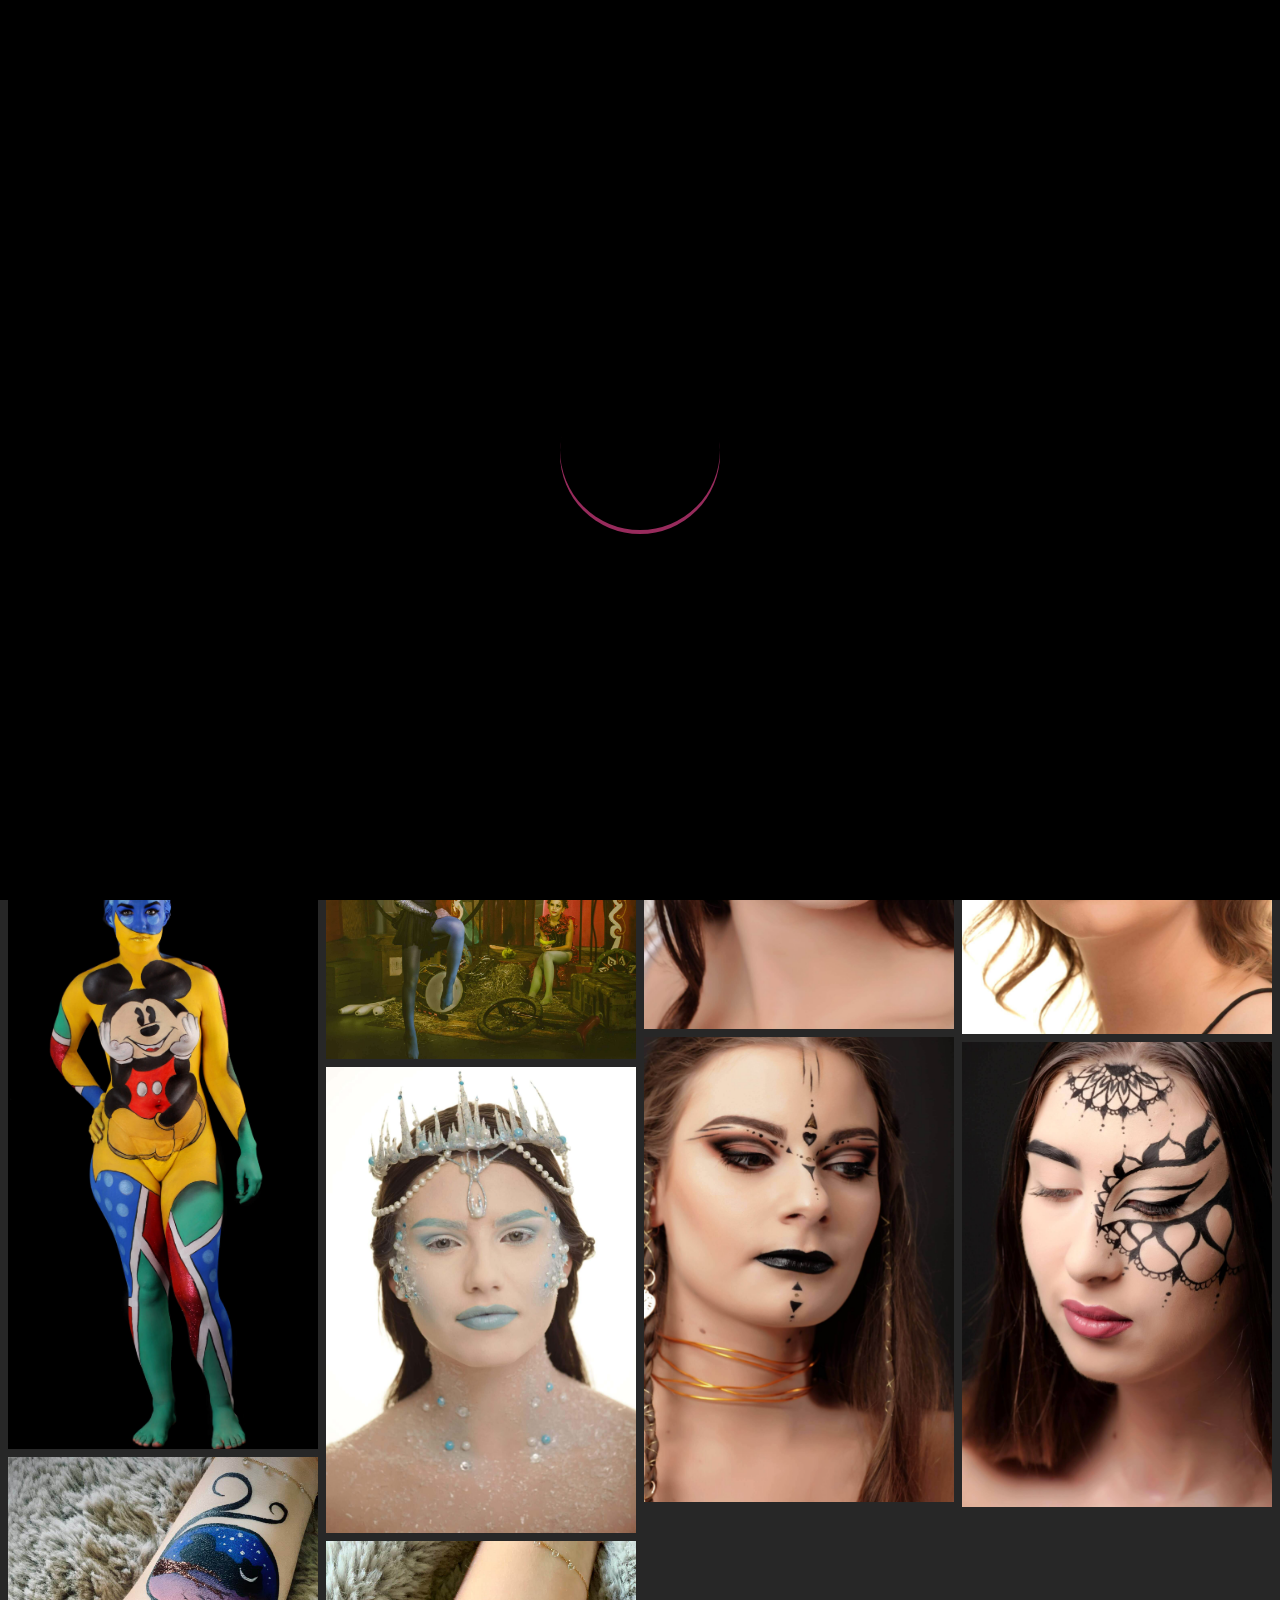
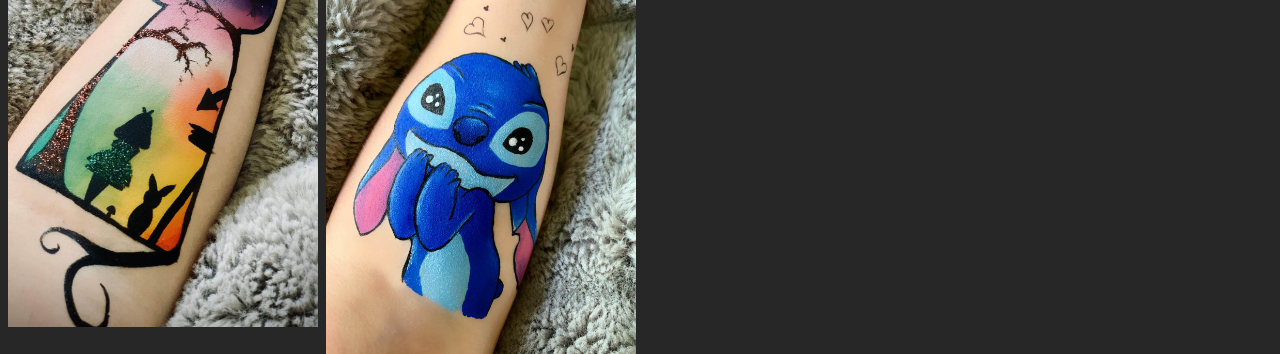
<file: galerieCategorieA.html>
<!doctype html>
<html lang="fr">
<head>
    <!-- Global site tag (gtag.js) - Google Analytics -->
    <script async src="https://www.googletagmanager.com/gtag/js?id=UA-150969790-1"></script>
    <script>
        window.dataLayer = window.dataLayer || [];
        function gtag(){dataLayer.push(arguments);}
        gtag('js', new Date());

        gtag('config', 'UA-150969790-1');
    </script>
    <meta charset="UTF-8">
    <meta name="viewport"
          content="width=device-width, user-scalable=no, initial-scale=1.0, minimum-scale=1.0">
    <meta http-equiv="X-UA-Compatible" content="ie=edge">
    <title>Galerie Artistique | Maeva Cinquin</title>
    <meta name="description" content="maquilleuse professionnelle, maquillage artistique, bodypainting">
    <link rel="icon" href="images/fav_makeup.png">
    <link href="https://fonts.googleapis.com/css?family=Nova+Oval|Satisfy&display=swap" rel="stylesheet">
    <link rel="stylesheet" type="text/css" href="styleGalerie.css">
    <link rel="canonical" href="https://cinquin-maeva.com/galerieCategorieA" />
</head>
<body>
<div id="loader">
    <div class="loadingio-spinner-eclipse-jrhej783wuk"><div class="ldio-7o1fx8r840a">
        <div></div>
    </div></div>
</div>
<header>
    <nav id="navigationBar">
        <ul>
            <!--logo-->
            <li class="menu"><a href="https://cinquin-maeva.com" class="logo"><img src="images/logo.png" alt="logo"></a></li>
            <li class="menu"><a href="https://cinquin-maeva.com/galerie">Galerie</a></li>
            <li class="menu"><a href="https://cinquin-maeva.com/#Contact">Contact</a></li>
        </ul>
    </nav>
</header>
<div class="ligne">
    <div class="colonne">
        <img src="images/photos/catA/a0.JPG" alt="Photos catégorie Artistique - 1">
        <img src="images/photos/catA/a4.JPG" alt="Photos catégorie Artistique - 5">
        <img src="images/photos/catA/a8.JPG" alt="Photos catégorie Artistique - 9">
        <img src="images/photos/catA/a9.JPG" alt="Photos catégorie Artistique - 10">
        <img src="images/photos/catA/brasMaquillage.jpeg" alt="Photos maquillage bras alice aux pays des merveilles - 16">
    </div>
    <div class="colonne">
        <img src="images/photos/catA/a1.JPG" alt="Photos catégorie Artistique - 2">
        <img src="images/photos/catA/a5.JPG" alt="Photos catégorie Artistique - 6">
        <img src="images/photos/catA/a12.JPG" alt="Photos catégorie Artistique - 13">
        <img src="images/photos/catA/brasMaquillageStitch.jpeg" alt="Photos maquillage bras stitch - 17">
    </div>

    <div class="colonne">
        <img src="images/photos/catA/a2.JPG" alt="Photos catégorie Artistique - 3">
        <img src="images/photos/catA/a6.JPG" alt="Photos catégorie Artistique - 7">
        <img src="images/photos/catA/a10.JPG" alt="Photos catégorie Artistique - 11">
        <img src="images/photos/catA/a14.JPG" alt="Photos catégorie Artistique - 15">
    </div>

    <div class="colonne">
        <img src="images/photos/catA/a3.JPG" alt="Photos catégorie Artistique - 4">
        <img src="images/photos/catA/a7.JPG" alt="Photos catégorie Artistique - 8">
        <img src="images/photos/catA/a11.JPG" alt="Photos catégorie Artistique - 12">
        <img src="images/photos/catA/a13.JPG" alt="Photos catégorie Artistique - 14">
    </div>
</div>
</body>
<script>
    window.onload = function(){
        setTimeout(function(){document.getElementById("loader").style.opacity = '0%';},1800);
        setTimeout(function(){document.getElementById("loader").style.display = 'none';},2600);
    }
</script>
</html>
</file>
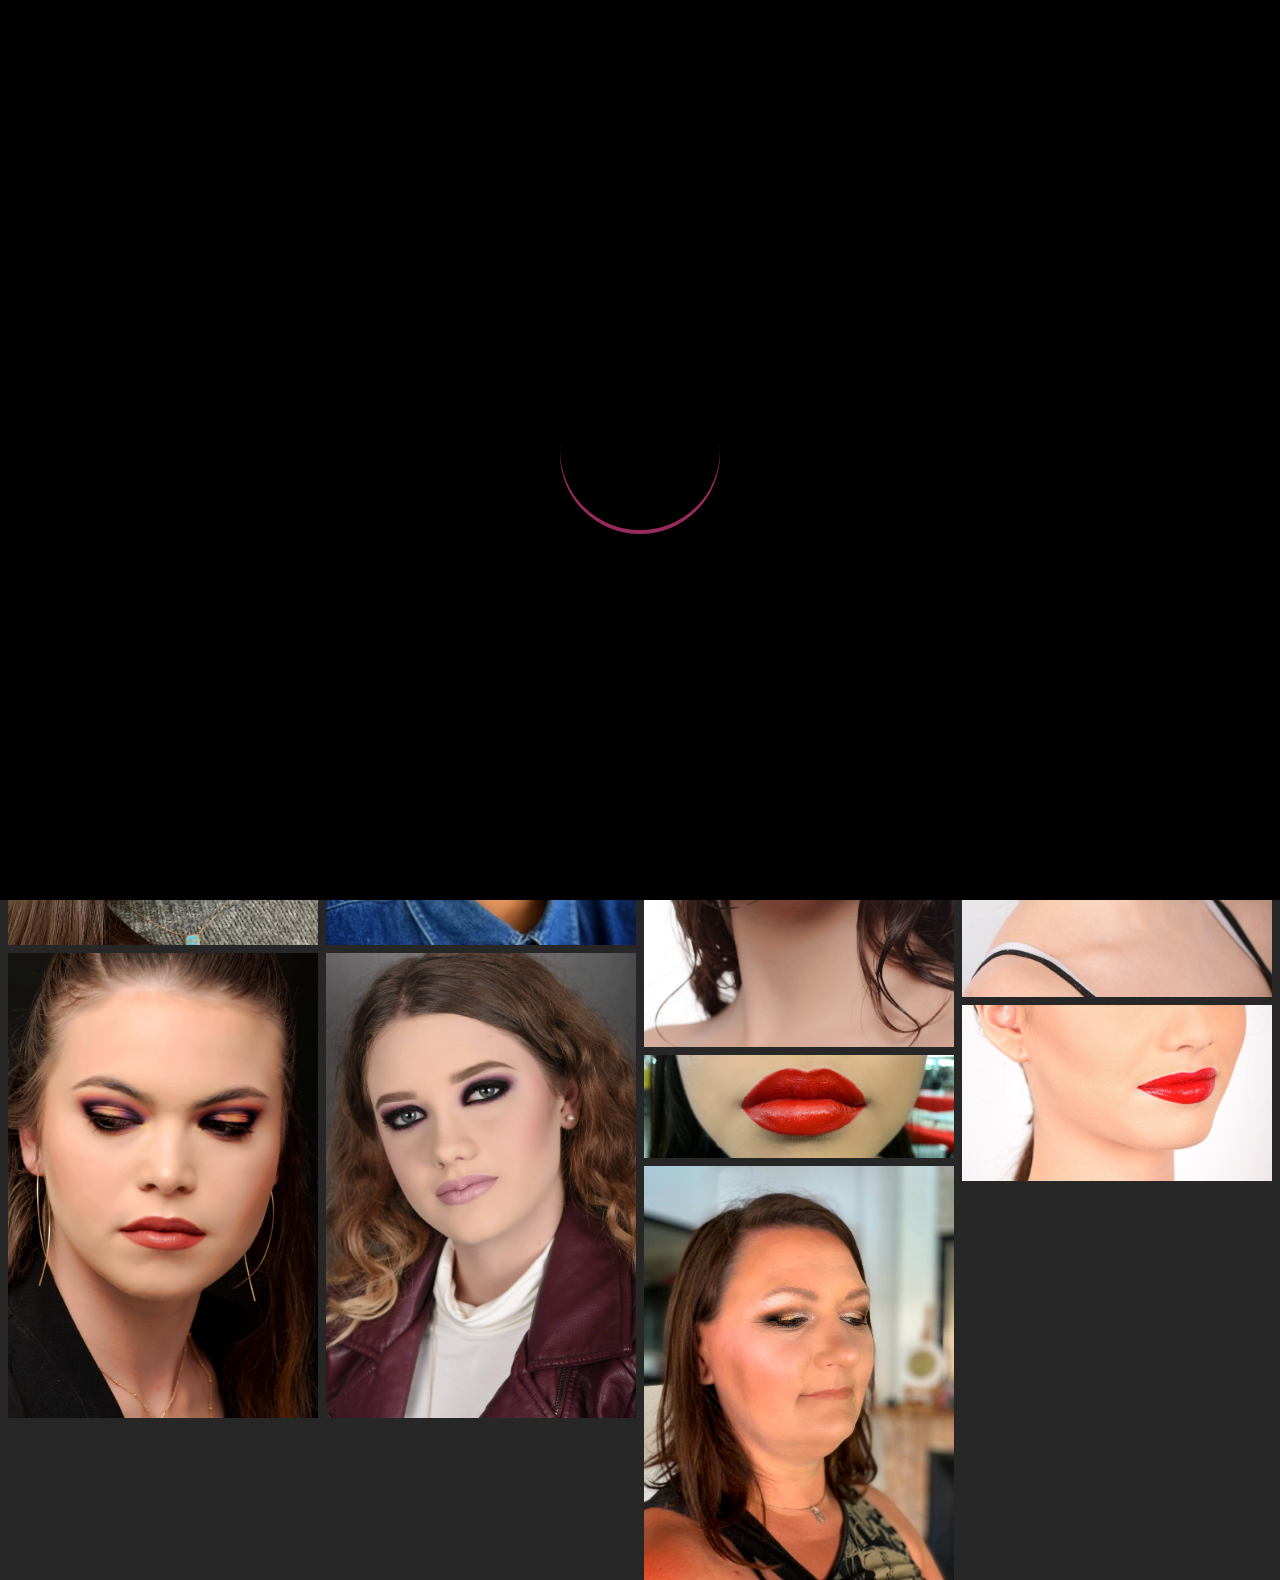
<file: galerieCategorieB.html>
<!doctype html>
<html lang="fr">
<head>
    <!-- Global site tag (gtag.js) - Google Analytics -->
    <script async src="https://www.googletagmanager.com/gtag/js?id=UA-150969790-1"></script>
    <script>
        window.dataLayer = window.dataLayer || [];
        function gtag(){dataLayer.push(arguments);}
        gtag('js', new Date());

        gtag('config', 'UA-150969790-1');
    </script>
    <meta charset="UTF-8">
    <meta name="viewport"
          content="width=device-width, user-scalable=no, initial-scale=1.0, minimum-scale=1.0">
    <meta http-equiv="X-UA-Compatible" content="ie=edge">
    <title>Galerie Beauté | Maeva Cinquin</title>
    <meta name="description" content="maquilleuse professionnelle, maquillage naturel, maquillage beauté">
    <link rel="icon" href="images/fav_makeup.png">
    <link href="https://fonts.googleapis.com/css?family=Nova+Oval|Satisfy&display=swap" rel="stylesheet">
    <link rel="stylesheet" type="text/css" href="styleGalerie.css">
    <link rel="canonical" href="https://cinquin-maeva.com/galerieCategorieB" />
</head>
<body>
<div id="loader">
    <div class="loadingio-spinner-eclipse-jrhej783wuk"><div class="ldio-7o1fx8r840a">
        <div></div>
    </div></div>
</div>
<header>
    <nav id="navigationBar">
        <ul>
            <!--logo-->
            <li class="menu"><a href="https://cinquin-maeva.com" class="logo"><img src="images/logo.png" alt="logo"></a></li>
            <li class="menu"><a href="https://cinquin-maeva.com/galerie">Galerie</a></li>
            <li class="menu"><a href="https://cinquin-maeva.com/#Contact">Contact</a></li>
        </ul>
    </nav>
</header>
<div class="ligne">
    <div class="colonne">
        <img src="images/photos/catB/b0.JPG" alt="Photos catégorie Beauté - 1">
        <img src="images/photos/catB/b4.JPG" alt="Photos catégorie Beauté - 5">
        <img src="images/photos/catB/b10.JPG" alt="Photos catégorie Beauté - 11">
    </div>
    <div class="colonne">
        <img src="images/photos/catB/b1.JPG" alt="Photos catégorie Beauté - 2">
        <img src="images/photos/catB/b5.JPG" alt="Photos catégorie Beauté - 6">
        <img src="images/photos/catB/b11.JPG" alt="Photos catégorie Beauté - 12">
    </div>
    <div class="colonne">
        <img src="images/photos/catB/b2.JPG" alt="Photos catégorie Beauté - 3">
        <img src="images/photos/catB/b6.JPG" alt="Photos catégorie Beauté - 7">
        <img src="images/photos/catB/b8.JPG" alt="Photos catégorie Beauté - 9">
        <img src="images/photos/catB/b12.JPG" alt="Photos catégorie Beauté - 13">
    </div>
    <div class="colonne">
        <img src="images/photos/catB/b3.JPG" alt="Photos catégorie Beauté - 4">
        <img src="images/photos/catB/b7.JPG" alt="Photos catégorie Beauté - 8">
        <img src="images/photos/catB/b9.JPG" alt="Photos catégorie Beauté - 10">

    </div>
</div>
</body>
<script>
    window.onload = function(){
        setTimeout(function(){document.getElementById("loader").style.opacity = '0%';},1800);
        setTimeout(function(){document.getElementById("loader").style.display = 'none';},2600);
    }
</script>
</html>
</file>
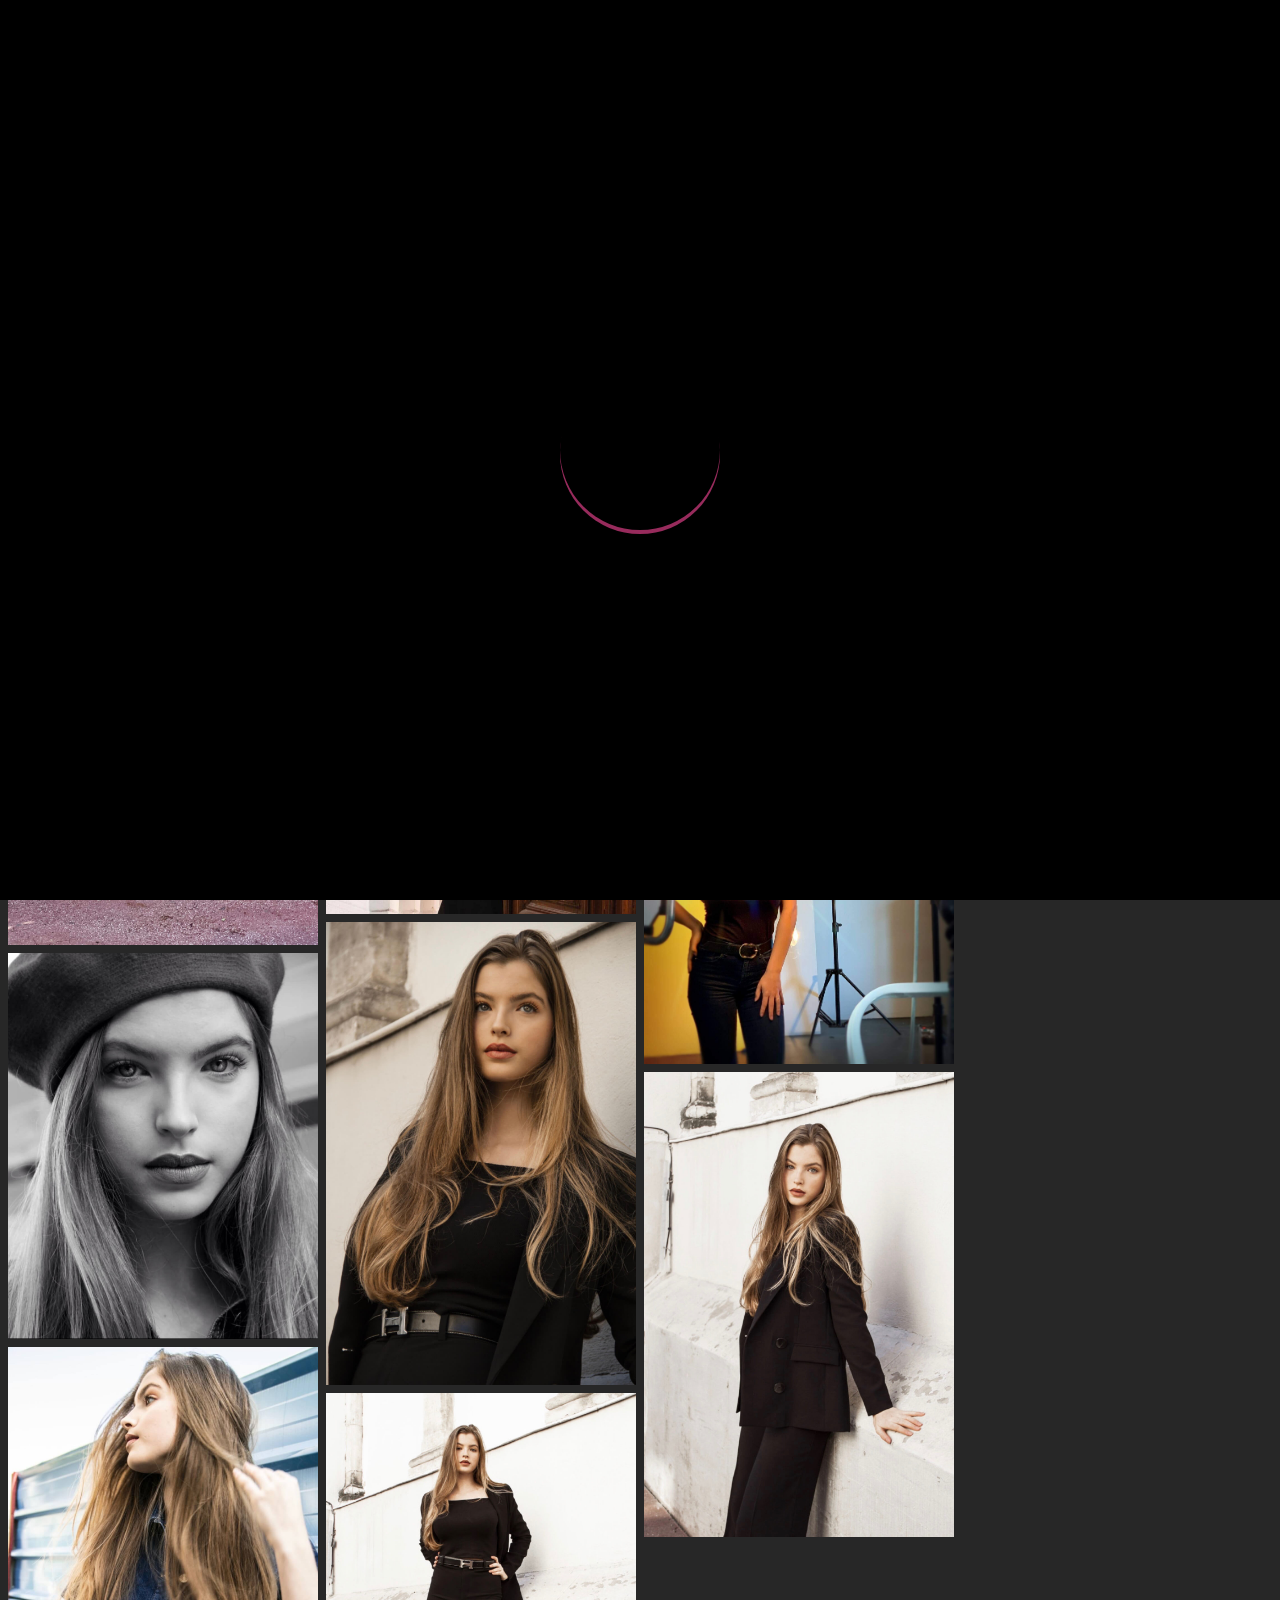
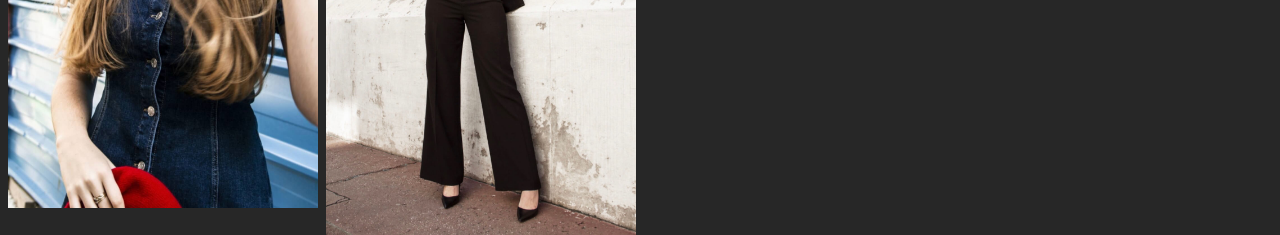
<file: galerieCategorieC.html>
<!doctype html>
<html lang="fr">
<head>
    <!-- Global site tag (gtag.js) - Google Analytics -->
    <script async src="https://www.googletagmanager.com/gtag/js?id=UA-150969790-1"></script>
    <script>
        window.dataLayer = window.dataLayer || [];

        function gtag() {
            dataLayer.push(arguments);
        }

        gtag('js', new Date());

        gtag('config', 'UA-150969790-1');
    </script>
    <meta charset="UTF-8">
    <meta name="viewport"
          content="width=device-width, user-scalable=no, initial-scale=1.0, minimum-scale=1.0">
    <meta http-equiv="X-UA-Compatible" content="ie=edge">
    <title>Galerie Shooting | Maeva Cinquin</title>
    <meta name="description" content="maquilleuse professionnelle, maquillage shooting">
    <link rel="icon" href="images/fav_makeup.png">
    <link href="https://fonts.googleapis.com/css?family=Nova+Oval|Satisfy&display=swap" rel="stylesheet">
    <link rel="stylesheet" type="text/css" href="styleGalerie.css">
    <link rel="canonical" href="https://cinquin-maeva.com/galerieCategorieC" />
</head>
<body>
<div id="loader">
    <div class="loadingio-spinner-eclipse-jrhej783wuk"><div class="ldio-7o1fx8r840a">
        <div></div>
    </div></div>
</div>
<header>
    <nav id="navigationBar">
        <ul>
            <!--logo-->
            <li class="menu"><a href="https://cinquin-maeva.com" class="logo"><img src="images/logo.png" alt="logo"></a></li>
            <li class="menu"><a href="https://cinquin-maeva.com/galerie">Galerie</a></li>
            <li class="menu"><a href="https://cinquin-maeva.com/#Contact">Contact</a></li>
        </ul>
    </nav>
</header>
<div class="ligne">
    <div class="colonne">
        <img src="images/photos/catC/c0.JPG" alt="Photos catégorie Shooting - 1">
        <img src="images/photos/catC/c4.JPG" alt="Photos catégorie Shooting - 5">
        <img src="images/photos/catC/c9.JPG" alt="Photos catégorie Shooting - 10">
        <img src="images/photos/catC/c13.JPG" alt="Photos catégorie Shooting - 14">
    </div>
    <div class="colonne">
        <img src="images/photos/catC/c1.JPG" alt="Photos catégorie Shooting - 2">
        <img src="images/photos/catC/c5.JPG" alt="Photos catégorie Shooting - 6">
        <img src="images/photos/catC/c10.JPG" alt="Photos catégorie Shooting - 11">
        <img src="images/photos/catC/c14.JPG" alt="Photos catégorie Shooting - 15">
    </div>
    <div class="colonne">
        <img src="images/photos/catC/c3.JPG" alt="Photos catégorie Shooting - 4">
        <img src="images/photos/catC/c6.JPG" alt="Photos catégorie Shooting - 7">
        <img src="images/photos/catC/c11.JPG" alt="Photos catégorie Shooting - 12">
    </div>
    <div class="colonne">
        <img src="images/photos/catC/c8.JPG" alt="Photos catégorie Shooting - 9">
        <img src="images/photos/catC/c7.JPG" alt="Photos catégorie Shooting - 8">
<!--        <img src="images/photos/catC/c12.JPG" alt="Photos catégorie Shooting - 13">-->
    </div>
</div>
<footer>
    <ul>
        <li>Shooting du 22.02.2019</li>
        <a href="https://mariannegiroudon.wixsite.com/mariannegiroudon" target="_blank">
            <li>Lien vers la Photographe</li>
        </a>
        <a href="https://www.enjoy-models.com/en/women/20847-lilou-e/" target="_blank">
            <li>Lien vers la Modèle</li>
        </a>
    </ul>
</footer>
</body>
<script>
    window.onload = function () {
        setTimeout(function(){document.getElementById("loader").style.opacity = '0%';},1800);
        setTimeout(function(){document.getElementById("loader").style.display = 'none';},2600);
    }
</script>
</html>
</file>
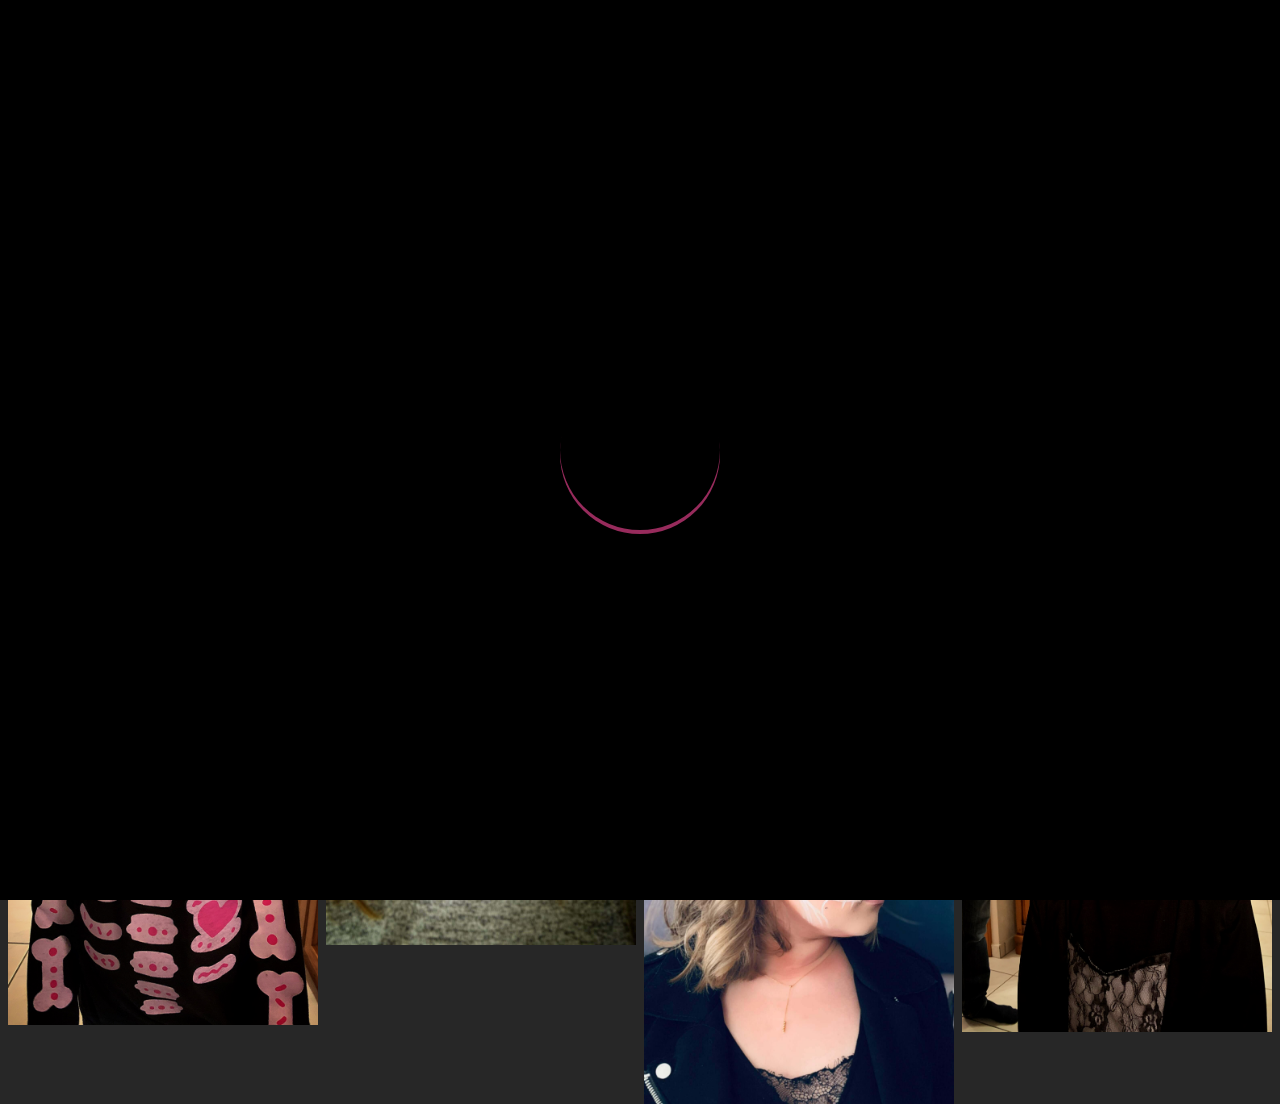
<file: galerieCategorieD.html>
<!doctype html>
<html lang="fr">
<head>
    <!-- Global site tag (gtag.js) - Google Analytics -->
    <script async src="https://www.googletagmanager.com/gtag/js?id=UA-150969790-1"></script>
    <script>
        window.dataLayer = window.dataLayer || [];
        function gtag(){dataLayer.push(arguments);}
        gtag('js', new Date());

        gtag('config', 'UA-150969790-1');
    </script>
    <meta charset="UTF-8">
    <meta name="viewport"
          content="width=device-width, user-scalable=no, initial-scale=1.0, minimum-scale=1.0">
    <meta http-equiv="X-UA-Compatible" content="ie=edge">
    <title>Galerie Halloween | Maeva Cinquin</title>
    <meta name="description" content="maquilleuse professionnelle, maquillage d'halloween">
    <link rel="icon" href="images/fav_makeup.png">
    <link href="https://fonts.googleapis.com/css?family=Nova+Oval|Satisfy&display=swap" rel="stylesheet">
    <link rel="stylesheet" type="text/css" href="styleGalerie.css">
    <link rel="canonical" href="https://cinquin-maeva.com/galerieCategorieD" />
</head>
<body>
<div id="loader">
    <div class="loadingio-spinner-eclipse-jrhej783wuk"><div class="ldio-7o1fx8r840a">
        <div></div>
    </div></div>
</div>
<header>
    <nav id="navigationBar">
        <ul>
            <!--logo-->
            <li class="menu"><a href="https://cinquin-maeva.com" class="logo"><img src="images/logo.png" alt="logo"></a></li>
            <li class="menu"><a href="https://cinquin-maeva.com/galerie">Galerie</a></li>
            <li class="menu"><a href="https://cinquin-maeva.com/#Contact">Contact</a></li>
        </ul>
    </nav>
</header>
<div class="ligne">
    <div class="colonne">
        <img src="images/photos/catD/d0.JPG" alt="Photos catégorie Halloween - 1">
        <img src="images/photos/catD/d4.JPG" alt="Photos catégorie Halloween - 5">
    </div>
    <div class="colonne">
        <img src="images/photos/catD/d1.JPG" alt="Photos catégorie Halloween - 2">
        <img src="images/photos/catD/d5.JPG" alt="Photos catégorie Halloween - 6">
    </div>
    <div class="colonne">
        <img src="images/photos/catD/d2.JPG" alt="Photos catégorie Halloween - 3">
        <img src="images/photos/catD/d6.JPG" alt="Photos catégorie Halloween - 7">
    </div>
    <div class="colonne">
        <img src="images/photos/catD/d3.JPG" alt="Photos catégorie Halloween - 4">
        <img src="images/photos/catD/d7.JPG" alt="Photos catégorie Halloween - 8">
    </div>
</div>
</body>
<script>
    window.onload = function(){
        setTimeout(function(){document.getElementById("loader").style.opacity = '0%';},1800);
        setTimeout(function(){document.getElementById("loader").style.display = 'none';},2600);
    }
</script>
</html>
</file>
<file: styleGalerie.css>
*{box-sizing:border-box;transition:all ease .3s}body{padding:0;margin:0;font-family:Satisfy,cursive;font-size:20px}a{color:#fff;text-decoration:none}footer{background-color:#272727;z-index:2;width:100%;margin:0;padding:0;position:fixed;bottom:0}footer ul{max-width:100%;width:100%;list-style-type:none;text-align:center;display:inline-flex;justify-content:space-evenly;flex-direction:row;align-items:center;margin:1em 0;padding:0}footer ul li{text-decoration:none;display:inline-flex;color:#fff}footer ul li:hover{color:grey}a:hover{color:grey}#loader{width:100vw;height:100vh;background:#000;display:flex;justify-content:center;align-items:center;position:fixed;z-index:5;top:0;transition:opacity ease .8s}@keyframes ldio-7o1fx8r840a{0%{transform:rotate(0)}50%{transform:rotate(180deg)}100%{transform:rotate(360deg)}}.ldio-7o1fx8r840a div{position:absolute;animation:ldio-7o1fx8r840a 1s linear infinite;width:160px;height:160px;top:20px;left:20px;border-radius:50%;box-shadow:0 4px 0 0 #972b5c;transform-origin:80px 82px}.loadingio-spinner-eclipse-jrhej783wuk{width:200px;height:200px;display:inline-block;overflow:hidden;background:#000}.ldio-7o1fx8r840a{width:100%;height:100%;position:relative;transform:translateZ(0) scale(1);backface-visibility:hidden;transform-origin:0 0}.ldio-7o1fx8r840a div{box-sizing:content-box}#navigationBar ul,li{list-style-type:none}#navigationBar{z-index:1;width:100%;margin:0;padding:0;position:fixed}#navigationBar ul{display:flex;justify-content:stretch;align-items:center;margin:0;padding:0;background-color:rgba(0,0,0,.8);backdrop-filter:saturate(180%) blur(20px)}#navigationBar ul li{flex-grow:1;margin:0;padding:0}#navigationBar ul li a{display:block;background-color:rgba(0,0,0,0);text-decoration:none;color:#fff;padding:5%;text-align:center;transition:all ease .3s}#navigationBar ul li a:hover{color:grey;filter:grayscale(80%)}#navigationBar ul li a img{width:40px}.ligne{display:flex;flex-wrap:wrap;padding:8% 4px 0;background-color:#272727;min-height:100vh}.colonne{flex:25%;max-width:25%;padding:0 4px;position:relative}.colonne img{margin-top:8px;vertical-align:middle;width:100%}.colonne a img{margin-top:8px;vertical-align:middle;width:100%}.colonne a .ImageFondCat{position:absolute;top:0;left:0}.colonne a #ImageFondCatA{position:absolute;top:0;left:0}.colonne a #ImageFondCatB{position:absolute;top:0;left:0}.colonne a #ImageFondCatC{position:absolute;top:0;left:0}.colonne a #ImageFondCatD{position:absolute;top:0;left:0}@media (max-width:800px){.colonne{flex:50%;max-width:50%}}@media (max-width:600px){.colonne{flex:100%;max-width:100%}}@media only screen and (min-width:1440px){.ligne{padding-top:6%}}@media only screen and (min-width:2560px){.ligne{padding-top:5%}body{font-size:2em}}
</file>
